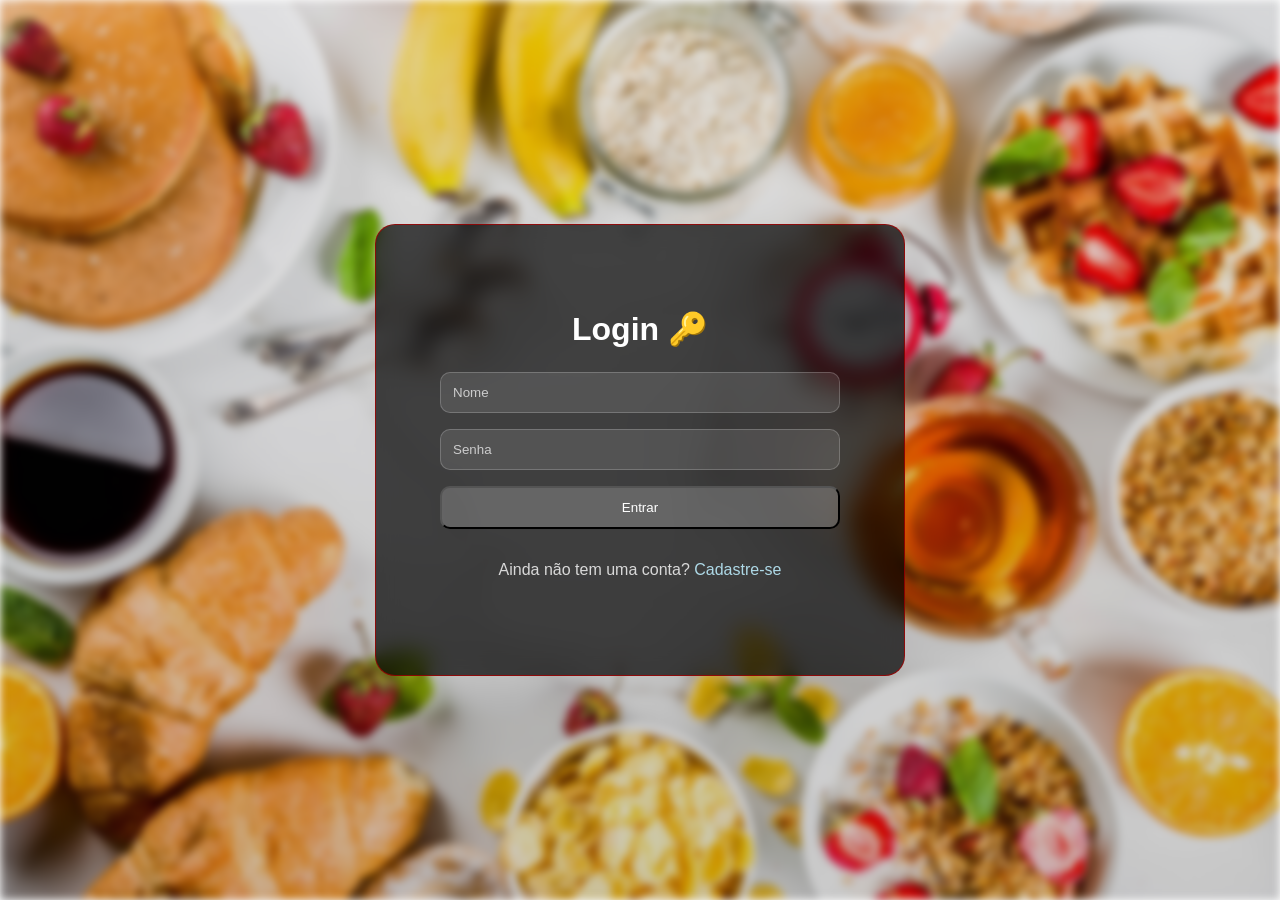
<file: templates/login.html>
<!DOCTYPE html>
<html lang="pt-BR">
  <head>
    <meta charset="UTF-8" />
    <meta name="viewport" content="width=device-width, initial-scale=1.0" />
    <title>Login</title>

    <link rel="stylesheet" href="../static/css/styles.css" />
    <link rel="stylesheet" href="../static/css/index.css" />
    <link rel="stylesheet" href="../static/css/meals.css" />
  </head>
  <body>
    <div class="glass-container">
      <h1>Login 🔑</h1>
      <form id="login-form" method="post" action="/login">
        <input type="text" name="username" placeholder="Nome" required />
        <input type="password" name="password" placeholder="Senha" required />
        <button type="submit" class="button">Entrar</button>
      </form>
      <p>
        Ainda não tem uma conta?
        <a href="/register" class="link">Cadastre-se</a>
      </p>
    </div>
  </body>
</html>
</file>
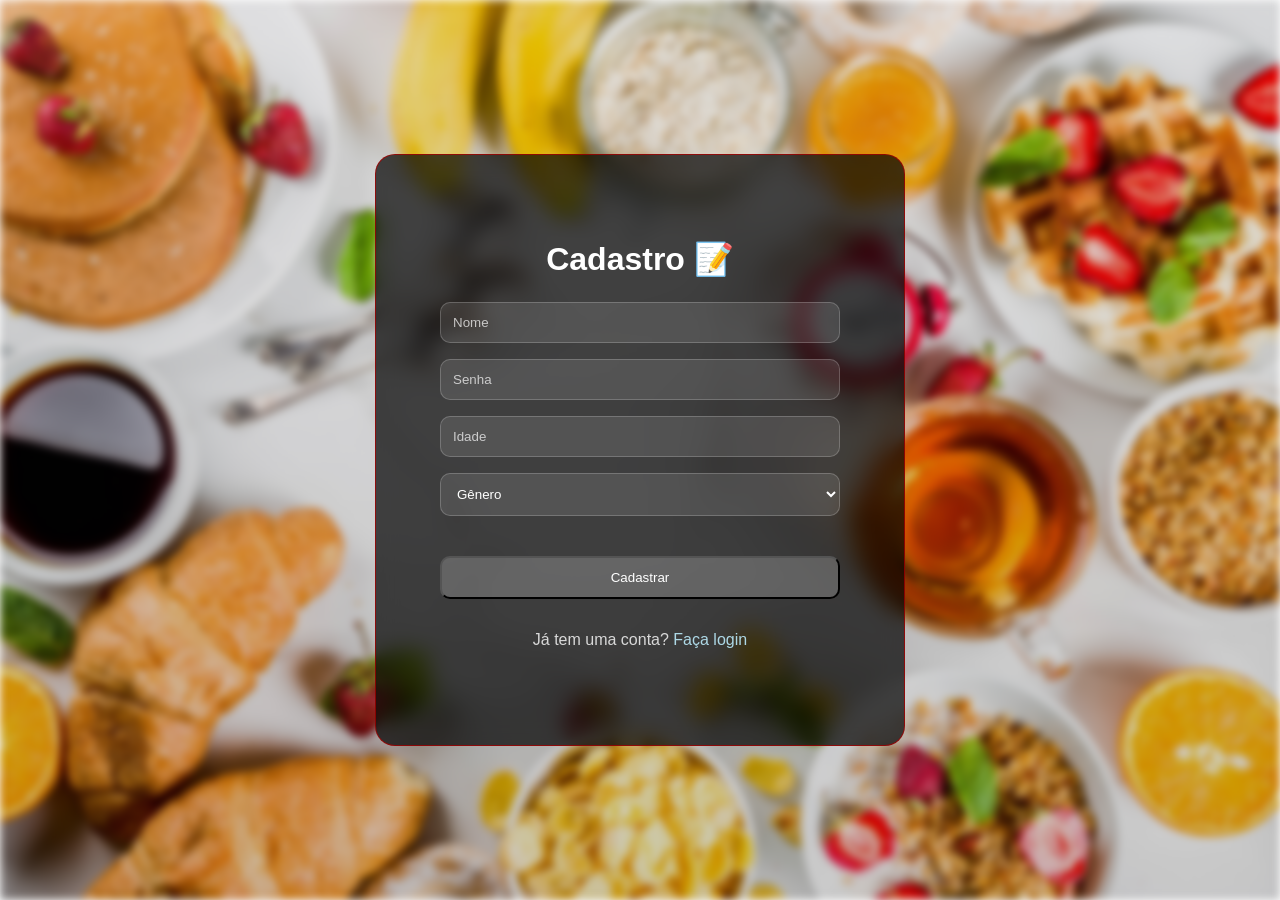
<file: templates/register.html>
<!DOCTYPE html>
<html lang="pt-BR">
  <head>
    <meta charset="UTF-8" />
    <meta name="viewport" content="width=device-width, initial-scale=1.0" />
    <title>Cadastro</title>

    <link rel="stylesheet" href="../static/css/styles.css" />
    <link rel="stylesheet" href="../static/css/index.css" />
    <link rel="stylesheet" href="../static/css/meals.css" />
  </head>
  <body>
    <div class="glass-container">
      <h1>Cadastro 📝</h1>
      <form id="register-form" method="post" action="/register">
        <input type="text" name="name" placeholder="Nome" required />

        <input type="password" name="password" placeholder="Senha" required />

        <input type="number" name="age" placeholder="Idade" />
        <!-- ⬅️ Não required -->

        <select id="user-select" name="gender">
          <option value="">Gênero</option>
          <option value="Masculino">Masculino</option>
          <option value="Feminino">Feminino</option>
          <option value="Outro">Outro</option>
        </select>

        <button type="submit" class="button">Cadastrar</button>
      </form>

      <p>
        Já tem uma conta?
        <a href="/login" class="link">Faça login</a>
      </p>
    </div>
  </body>
</html>
</file>
<file: static/css/styles.css>
/* Estilos gerais */
body {
  margin: 0;
  padding: 0;
  height: 100vh;
  display: flex;
  align-items: center;
  gap: 1rem;
  justify-content: center;
  font-family: Arial, sans-serif;
  position: relative;
  overflow: hidden;
}

body:before {
  content: "";
  position: absolute;
  top: 0;
  left: 0;
  width: 100%;
  height: 100%;
  background: linear-gradient(rgba(0, 0, 0, 0.1), rgba(0, 0, 0, 0.2)),
    url("../icons/breakfast.jpg");
  background-size: cover;
  background-position: center;
  background-repeat: no-repeat;
  filter: blur(4px);
  z-index: -1;
}
</file>
<file: static/css/index.css>
.glass-container {
  background: rgba(0, 0, 0, 0.7);
  backdrop-filter: blur(10px);
  border-radius: 20px;
  border: 1px solid rgba(163, 0, 0, 0.8);
  padding: 4rem;
  max-width: 400px;
  width: 100%;
  text-align: center;
}

/* Título */
.glass-container h1 {
  font-size: 2rem;
  font-weight: bold;
  color: white;
  margin-bottom: 1.5rem;
}

/* Parágrafo */
.glass-container p {
  color: rgba(255, 255, 255, 0.8);
  margin-bottom: 2rem;
}

.list_glass-container {
  background: rgba(0, 0, 0, 0.7);
  backdrop-filter: blur(10px);
  border-radius: 20px;
  border: 1px solid rgba(163, 0, 0, 0.8);
  padding: 3rem;
  max-width: 250px;
  min-height: 400px;
  width: 100%;
  text-align: center;
}

/* Título */
.list_glass-container h1 {
  font-size: 2rem;
  font-weight: bold;
  color: white;
  margin-bottom: 1.5rem;
}

/* Parágrafo */
.list_glass-container p {
  color: rgba(255, 255, 255, 0.8);
  margin-bottom: 2rem;
}

/* Container dos botões */
.button-container {
  display: flex;
  flex-direction: column;
  gap: 1rem;
}

/* Botões */
.button {
  display: block;

  background: rgba(255, 255, 255, 0.2);
  color: rgb(255, 255, 255);
  padding: 0.75rem;
  border-radius: 10px;
  text-decoration: none;
  transition: background 0.3s ease;
}

.button:hover {
  background: rgba(255, 255, 255, 0.3);
}

/* Estilo para o botão de logout */
.logout-container {
  margin-top: 3rem;
  position: absolute;
  top: -25px;
  right: 20px;
}

.logout-button {
  background-color: #00000062;
  color: white;
  padding: 8px 16px;
  border-radius: 10px;
  text-decoration: none;
  transition: background-color 0.3s;
}

.logout-button:hover {
  background-color: #d1001f9c;
}

#user-select {
  width: 100%;
  padding: 0.75rem;
  border-radius: 10px;
  border: 1px solid rgba(255, 255, 255, 0.2);
  background: rgba(255, 255, 255, 0.1);
  color: white;
  margin-bottom: 1.5rem;
}

#user-select option {
  background: rgba(0, 0, 0, 0.9);
}
</file>
<file: static/css/meals.css>
/* Formulário de adicionar refeição */
#add-meal-form {
  display: flex;
  flex-direction: column;
  gap: 1rem;
  margin-bottom: 2rem;
}

#add-meal-form input {
  padding: 0.75rem;
  border-radius: 10px;
  border: 1px solid rgba(255, 255, 255, 0.2);
  background: rgba(255, 255, 255, 0.1);
  color: white;
}

#add-meal-form input::placeholder {
  color: rgba(255, 255, 255, 0.7);
}

#add-meal-form button {
  padding: 0.75rem;
  border-radius: 10px;
  border: none;
  background: rgba(255, 255, 255, 0.2);
  color: white;
  cursor: pointer;
  transition: background 0.3s ease;
}

#add-meal-form button:hover {
  background: rgba(255, 255, 255, 0.3);
}

/* Lista de refeições */
#meal-list {
  text-align: left;
  margin-bottom: 2rem;
}

#meal-list h2 {
  font-size: 1.5rem;
  color: white;
  margin-bottom: 1rem;
}

#meals {
  list-style: none;
  padding: 0;
}

#meals li {
  background: rgba(255, 255, 255, 0.1);
  padding: 0.75rem;
  border-radius: 10px;
  margin-bottom: 0.5rem;
  color: white;
}

/* Botão de voltar */
.button {
  display: inline-block;
  padding: 0.75rem 1.5rem;
  border-radius: 10px;
  background: rgba(255, 255, 255, 0.2);
  color: white;
  text-decoration: none;
  transition: background 0.3s ease;
}

.button:hover {
  background: rgba(255, 255, 255, 0.3);
}

/* Estilo do container principal */
.glass-container {
  background: rgba(0, 0, 0, 0.7);
  backdrop-filter: blur(10px);
  border-radius: 20px;
  border: 1px solid rgba(163, 0, 0, 0.8);
  padding: 4rem;
  max-width: 400px;
  width: 100%;
  text-align: center;
}

/* Título */
.glass-container h1 {
  font-size: 2rem;
  font-weight: bold;
  color: white;
  margin-bottom: 1.5rem;
}

/* Parágrafo */
.glass-container p {
  color: rgba(255, 255, 255, 0.8);
  margin-bottom: 2rem;
}

/* Container dos botões */
.button-container {
  display: flex;
  flex-direction: column;
  gap: 1rem;
}

/* Estilos gerais para formulários */
#login-form,
#register-form {
  display: flex;
  flex-direction: column;
  gap: 1rem;
  margin-bottom: 2rem;
}

/* Estilos para inputs */
#login-form input,
#register-form input {
  padding: 0.75rem;
  border-radius: 10px;
  border: 1px solid rgba(255, 255, 255, 0.2);
  background: rgba(255, 255, 255, 0.1);
  color: white;
  width: 100%;
  box-sizing: border-box;
}

#login-form input::placeholder,
#register-form input::placeholder {
  color: rgba(255, 255, 255, 0.7);
}

/* Estilos para links */
.link {
  color: lightblue;
  text-decoration: none;
  transition: color 0.3s ease;
}

.link:hover {
  color: rgba(255, 255, 255, 0.9);
}

.button-container {
  margin-top: 8px;
  display: flex;
  flex-direction: row;
  gap: 4px;
}

li strong {
  margin-right: 8px;
}

.button-container button {
  margin-left: 10px;
  padding: 0.3rem 0.6rem;
  border-radius: 5px;
  border: none;
  background: rgba(255, 255, 255, 0.2);
  color: white;
  cursor: pointer;
}
</file>
